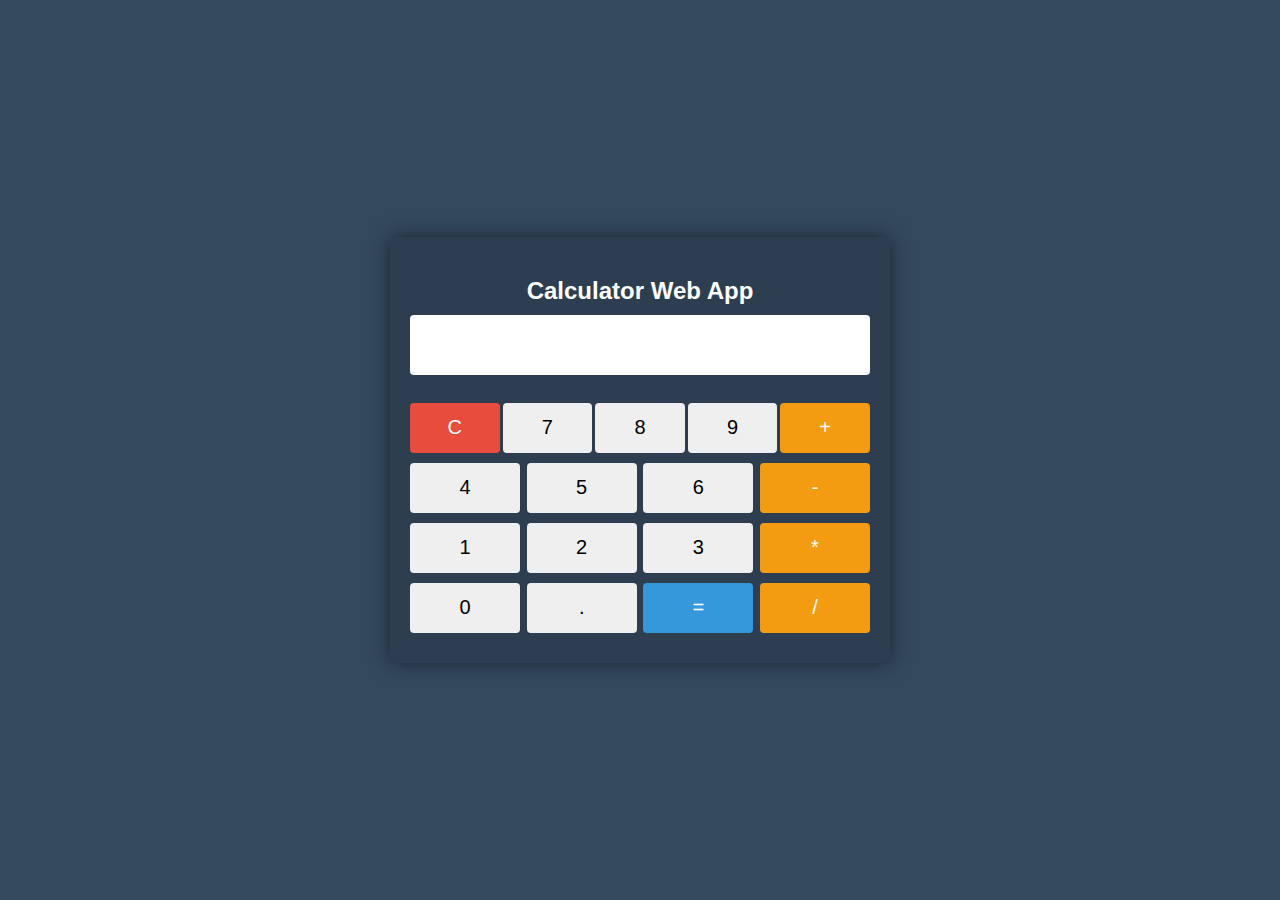
<file: Calculator/index.html>
<!DOCTYPE html>
<html lang="en">
<head>
    <meta charset="UTF-8">
    <meta name="viewport" content="width=device-width, initial-scale=1.0">
    <title>Calculator Web App</title>
    <!-- External CSS File -->
    <link rel="stylesheet" href="css/style.css">
</head>
<body>
    <!-- Div that contains all the content of Calculator -->
    <div class="calculator">
        <!-- Heading -->
        <h2>Calculator Web App</h2>
        <!-- Display that contains user's input and results -->
        <input type="text" id="display" class="display" readonly>
        <div class="operator" id="operator"></div>
        <br>
        <!-- Rows of Calculator Buttons -->
        <div class="row" style="gap: 3px">
            <button class="btn clear" onclick="clearDisplay()">C</button>
            <button class="btn" value="7">7</button>
            <button class="btn" value="8">8</button>
            <button class="btn" value="9">9</button>
            <button class="btn operators" onclick="chooseOperator('+')">+</button>
        </div>

        <div class="row">
            <button class="btn" value="4">4</button>
            <button class="btn" value="5">5</button>
            <button class="btn" value="6">6</button>
            <button class="btn operators" onclick="chooseOperator('-')">-</button>
        </div>

        <div class="row">
            <button class="btn" value="1">1</button>
            <button class="btn" value="2">2</button>
            <button class="btn" value="3">3</button>
            <button class="btn operators" onclick="chooseOperator('*')">*</button>
        </div>

        <div class="row">
            <button class="btn" value="0">0</button>
            <button class="btn" value=".">.</button>
            <button class="btn equal" onclick="calculate()">=</button>
            <button class="btn operators" onclick="chooseOperator('/')">/</button>            
        </div>
    </div>

    <!-- External JavaScript File -->
    <script src="js/script.js"></script>
</body>
</html>
</file>
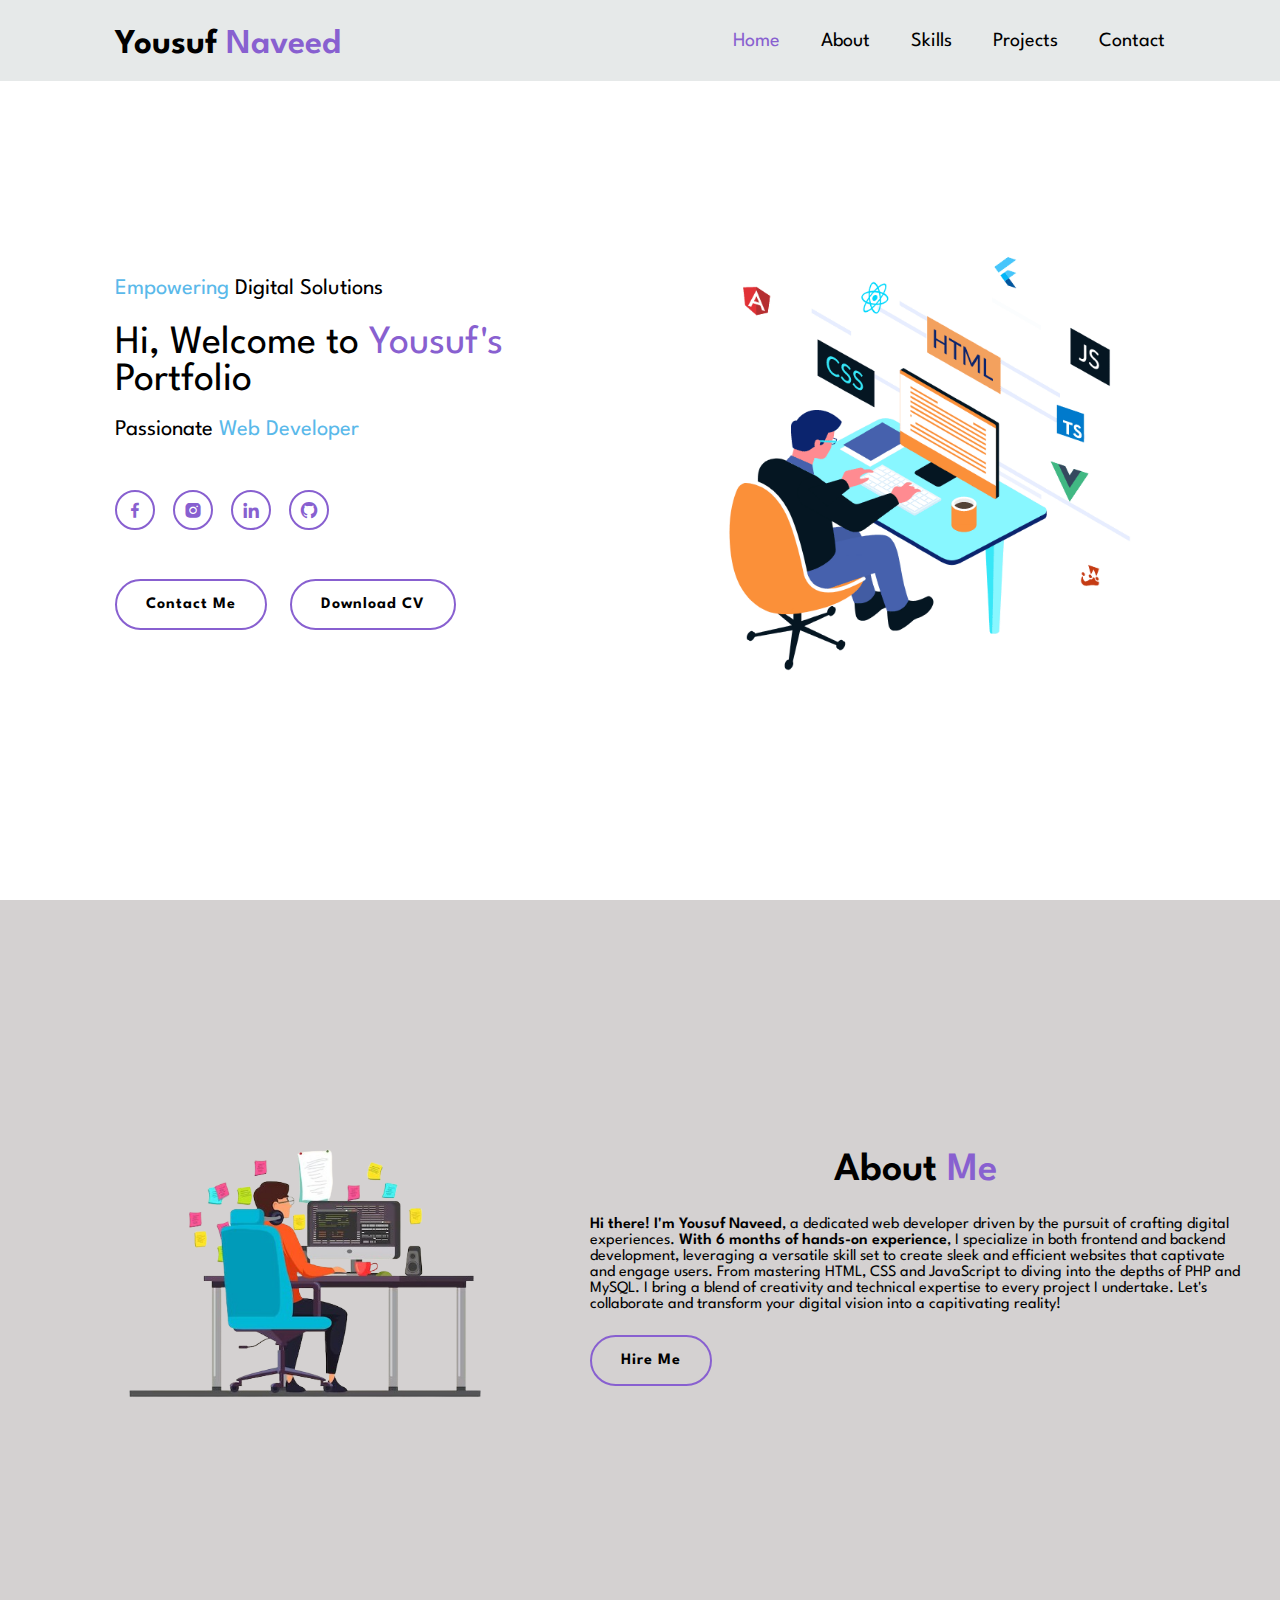
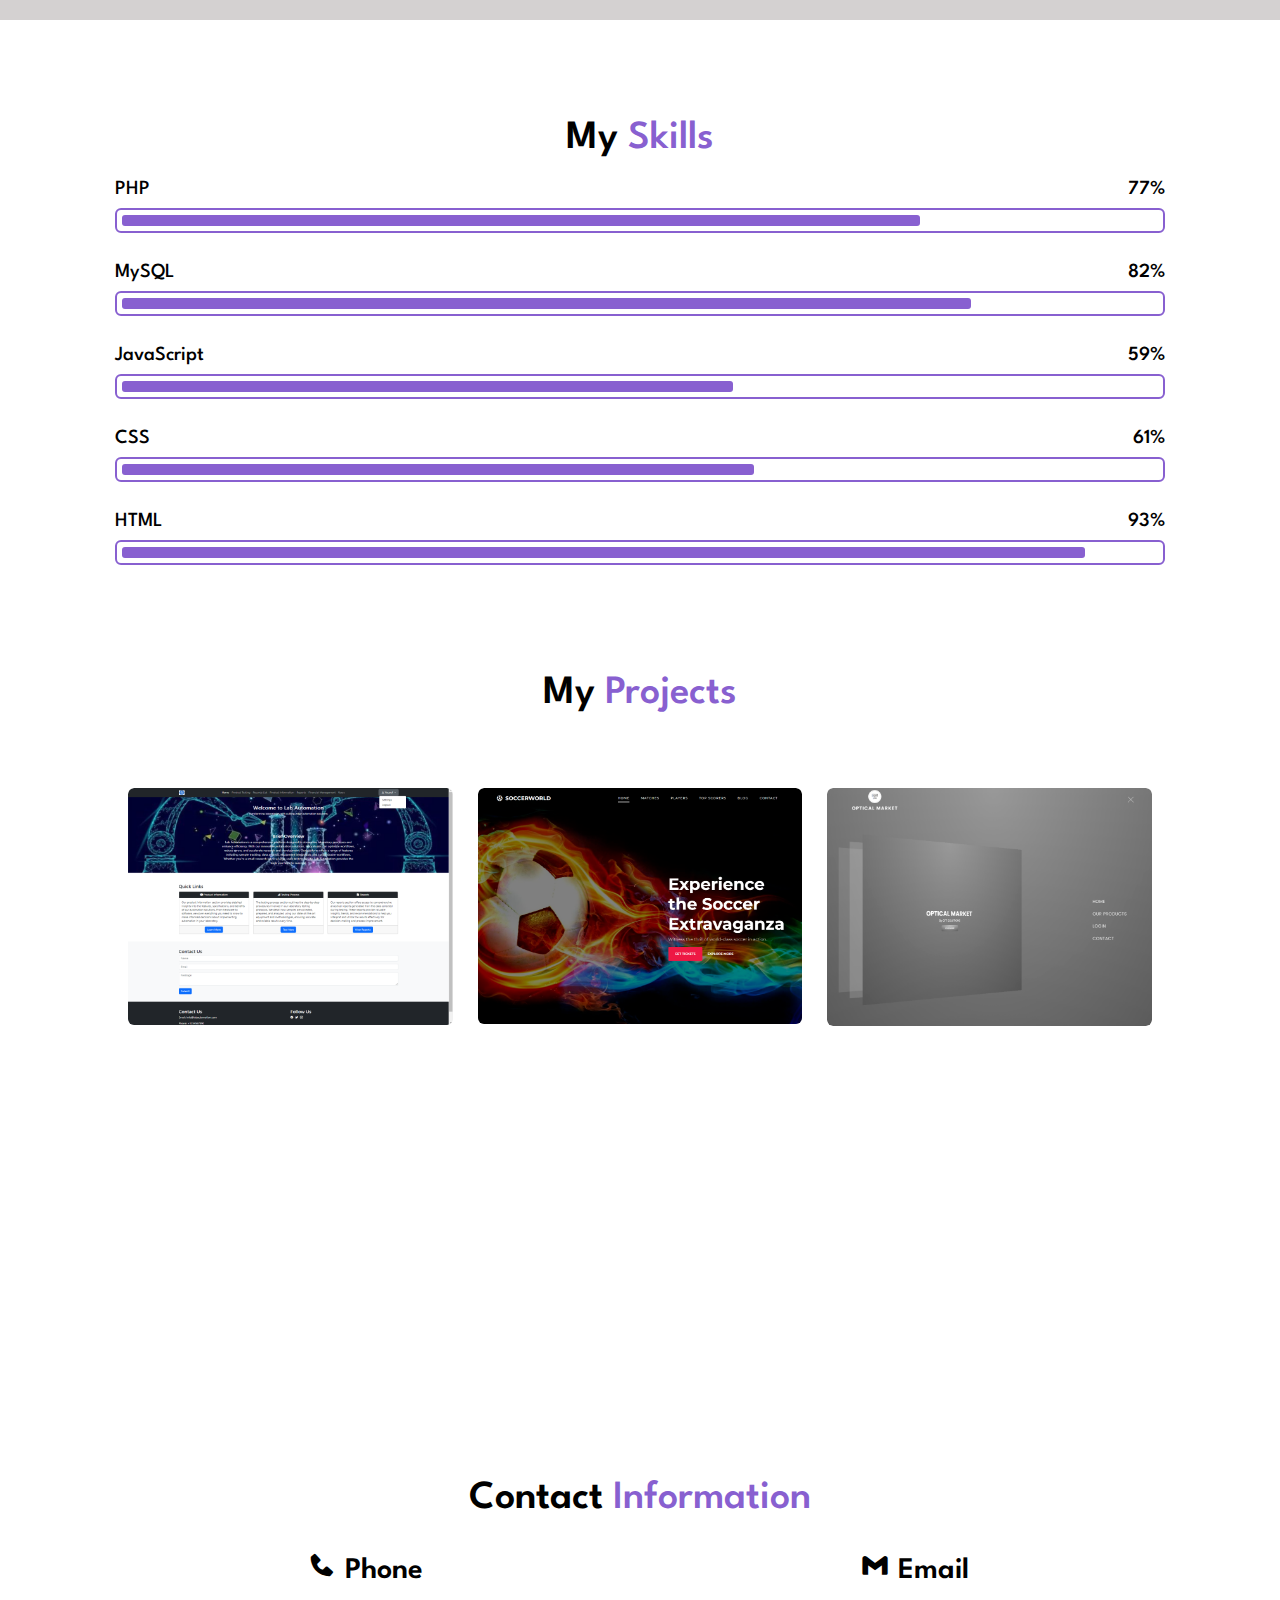
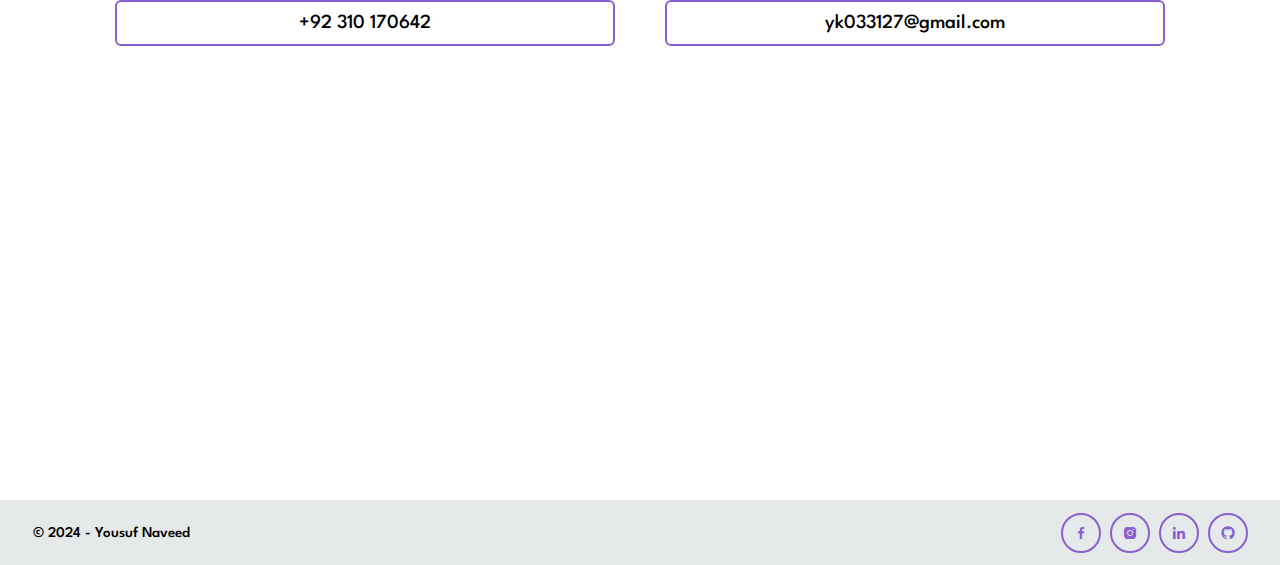
<file: codsoft_taskno1/index.html>
<!DOCTYPE html>
<html lang="en">

<head>
    <meta charset="UTF-8">
    <meta name="viewport" content="width=device-width, initial-scale=1.0">
    <!-- Box Icon for Icons -->
    <link href='https://unpkg.com/boxicons@2.1.4/css/boxicons.min.css' rel='stylesheet'>
    <!-- External CSS File -->
    <link rel="stylesheet" href="css/style.css">
    <title>My Portfolio | Yousuf Naveed</title>
</head>

<body>
    <!-- Navbar -->
    <header class="header">
        <a href="#" class="logo">Yousuf <span>Naveed</span></a>

        <i class="bx bx-menu" id="menu-icon"></i>

        <nav class="navbar">
            <a href="#home" class="active">Home</a>
            <a href="#about">About</a>
            <a href="#skills">Skills</a>
            <a href="#projects">Projects</a>
            <a href="#contact">Contact</a>
        </nav>
    </header>

    <!-- Home Section -->
    <section class="introduction" id="home">
        <div class="intro-section">
            <p><span>Empowering</span> Digital Solutions</p>
            <h3>Hi, Welcome to <span>Yousuf's</span><br>Portfolio</h3>
            <p>Passionate <span>Web Developer</span></p>

            <div class="social-media">
                <a href="https://www.facebook.com/yousufnaveedkhan/" target="_blank"><i class="bx bxl-facebook"></i></a>
                <a href="https://instagram.com/yousufnaveedkhan/" target="_blank"><i
                        class='bx bxl-instagram-alt'></i></i></a>
                <a href="https://www.linkedin.com/in/yousufnaveedkhan/" target="_blank"><i
                        class='bx bxl-linkedin'></i></a>
                <a href="https://github.com/YousufNaveedKhan/" target="_blank"><i class='bx bxl-github'></i></i></a>
            </div>

            <div class="resume">
                <a href="https://www.facebook.com/yousufnaveedkhan/" class="btn" target="_blank">Contact Me</a>
                <a href="https://drive.google.com/file/d/1wH-d29umD9OuLOZP7-7WgR1LvY5iKVR5/view?usp=drive_link" class="btn" id="cv" target="_blank">Download CV</a>
            </div>
        </div>

        <div class="intro-img">
            <img src="images/intro.gif" alt="Intro Image">
        </div>
    </section>

    <!-- About -->
    <section class="about" id="about">
        <div class="about-img">
            <img src="images/about.png" alt="About Image">
        </div>

        <div class="about-content">
            <div class="heading">About <span>Me</span></div>
            <p>
                <b>Hi there! I'm Yousuf Naveed</b>, a dedicated web developer driven by the pursuit of crafting digital
                experiences. <b>With 6 months of hands-on experience</b>, I specialize in both frontend and backend
                development, leveraging a versatile skill set to create sleek and efficient websites that captivate and
                engage users. From mastering HTML, CSS and JavaScript to diving into the depths of PHP and MySQL. I
                bring a blend of creativity and technical expertise to every project I undertake. Let's collaborate and
                transform your digital vision into a capitivating reality!
            </p>

            <div class="hire-me">
                <a href="https://www.linkedin.com/in/yousufnaveedkhan/" class="btn">Hire Me</a>
            </div>
        </div>
    </section>

    <!-- Skills -->
    <section class="skills" id="skills">
        <h2 class="heading">My <span>Skills</span></h2>

                <div class="progress php">
                    <h3>PHP <span>77%</span></h3>
                    <div class="bar"><span></span></div>
                </div>

                <div class="progress mysql">
                    <h3>MySQL <span>82%</span></h3>
                    <div class="bar"><span></span></div>
                </div>

                <div class="progress js">
                    <h3>JavaScript <span>59%</span></h3>
                    <div class="bar"><span></span></div>
                </div>

                <div class="progress css">
                    <h3>CSS <span>61%</span></h3>
                    <div class="bar"><span></span></div>
                </div>

                <div class="progress html">
                    <h3>HTML <span>93%</span></h3>
                    <div class="bar"><span></span></div>
                </div>
    </section>

    <!-- Projects -->
    <section class="projects" id="projects">
        <h2 class="heading">My <span>Projects</span></h2>

        <div class="container">
            <div class="work-list">
                <div class="work">
                    <img src="images/project-1.png" alt="Lab Automation System">
                    <div class="layer">
                        <h3>PHP Lab Automation System</h3>
                        <p>Lab automation system with advanced search and multi-vendor support. Built with PHP, MySQL, HTML/CSS, JavaScript, and Bootstrap. Features include product testing, info management, reports, and financial management.</p>
                    </div>
                </div>

                <div class="work">
                    <img src="images/project-2.png" alt="Soccer World">
                    <div class="layer">
                        <h3>Soccer World</h3>
                        <p>A static website showcasing soccer-related information such as top players, teams, matches,
                            and summaries of recent games. Built using HTML, CSS, and JavaScript techonologies.</p>
                    </div>
                </div>

                <div class="work">
                    <img src="images/project-3.png" alt="Optical Market">
                    <div class="layer">
                        <h3>Optical Market</h3>
                        <p>A basic static e-commerce store crafted using HTML, CSS, and JavaScript. Browse and purchase
                            optical products seamlessly.</p>
                    </div>
                </div>
            </div>
        </div>
    </section>

    <!-- Contact -->
    <section class="contact" id="contact">
        <div class="heading">Contact <span>Information</span></div>

        <div class="contacts-row">
            <div class="contacts-column">
                <h3 class="title"><i class='bx bxs-phone'></i> Phone</h3>

                <div class="contact-box">
                    <div class="contacts-content">
                        <div class="detail">
                            <h3>+92 310 170642</h3>
                        </div>
                    </div>
                </div>
            </div>

            <div class="contacts-column">
                <h3 class="title"><i class='bx bxl-gmail'></i> Email</h3>

                <div class="contact-box">
                    <div class="contacts-content">
                        <div class="detail">
                            <h3>yk033127@gmail.com</h3>
                        </div>
                    </div>
                </div>
            </div>
        </div>
    </section>

    <!-- Footer -->
    <footer>
        <div class="copyright">
            <p>&copy 2024 - Yousuf Naveed</p>
        </div>
        <div class="social">
            <a href="https://www.facebook.com/yousufnaveedkhan/" target="_blank"><i class="bx bxl-facebook"></i></a>
            <a href="https://instagram.com/yousufnaveedkhan/" target="_blank"><i
                    class='bx bxl-instagram-alt'></i></i></a>
            <a href="https://www.linkedin.com/in/yousufnaveedkhan/" target="_blank"><i class='bx bxl-linkedin'></i></a>
            <a href="https://github.com/YousufNaveedKhan/" target="_blank"><i class='bx bxl-github'></i></i></a>
        </div>
    </footer>

    <!-- External JS File -->
    <script src="js/script.js"></script>
</body>

</html>
</file>
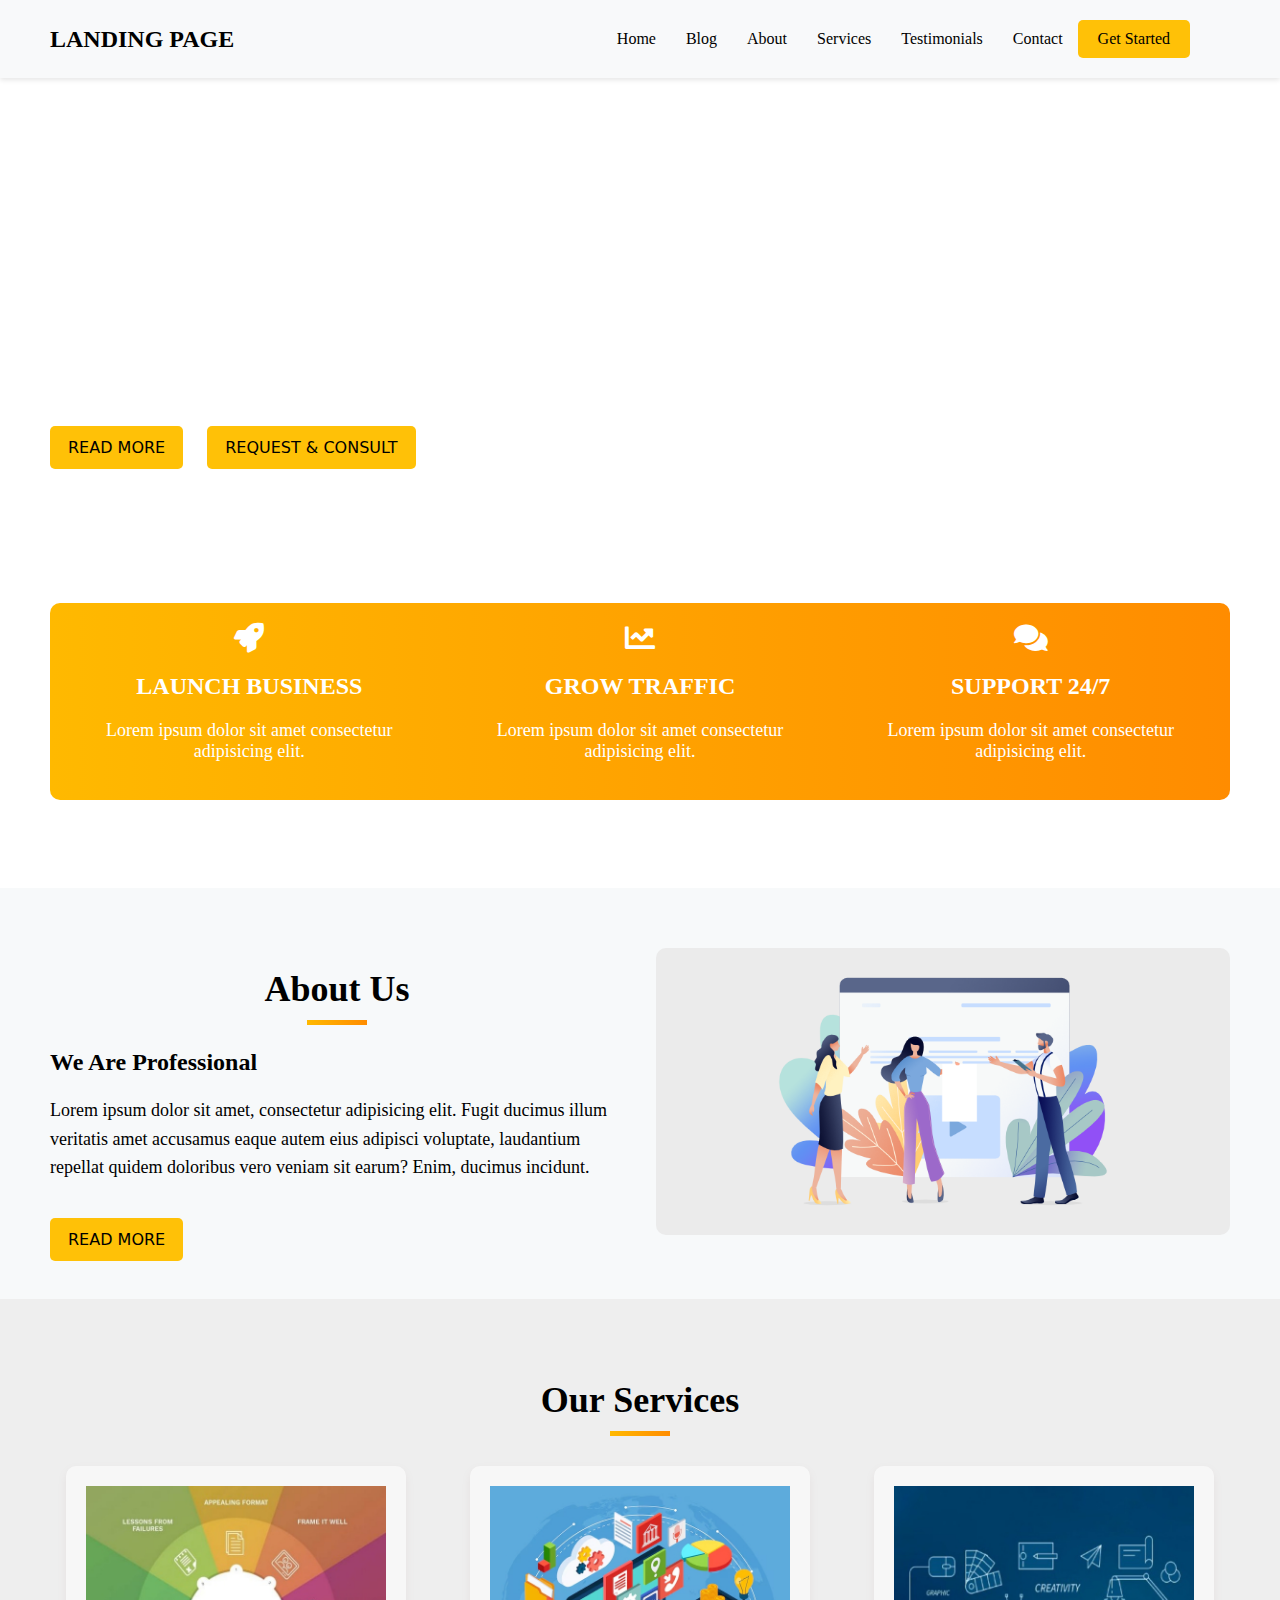
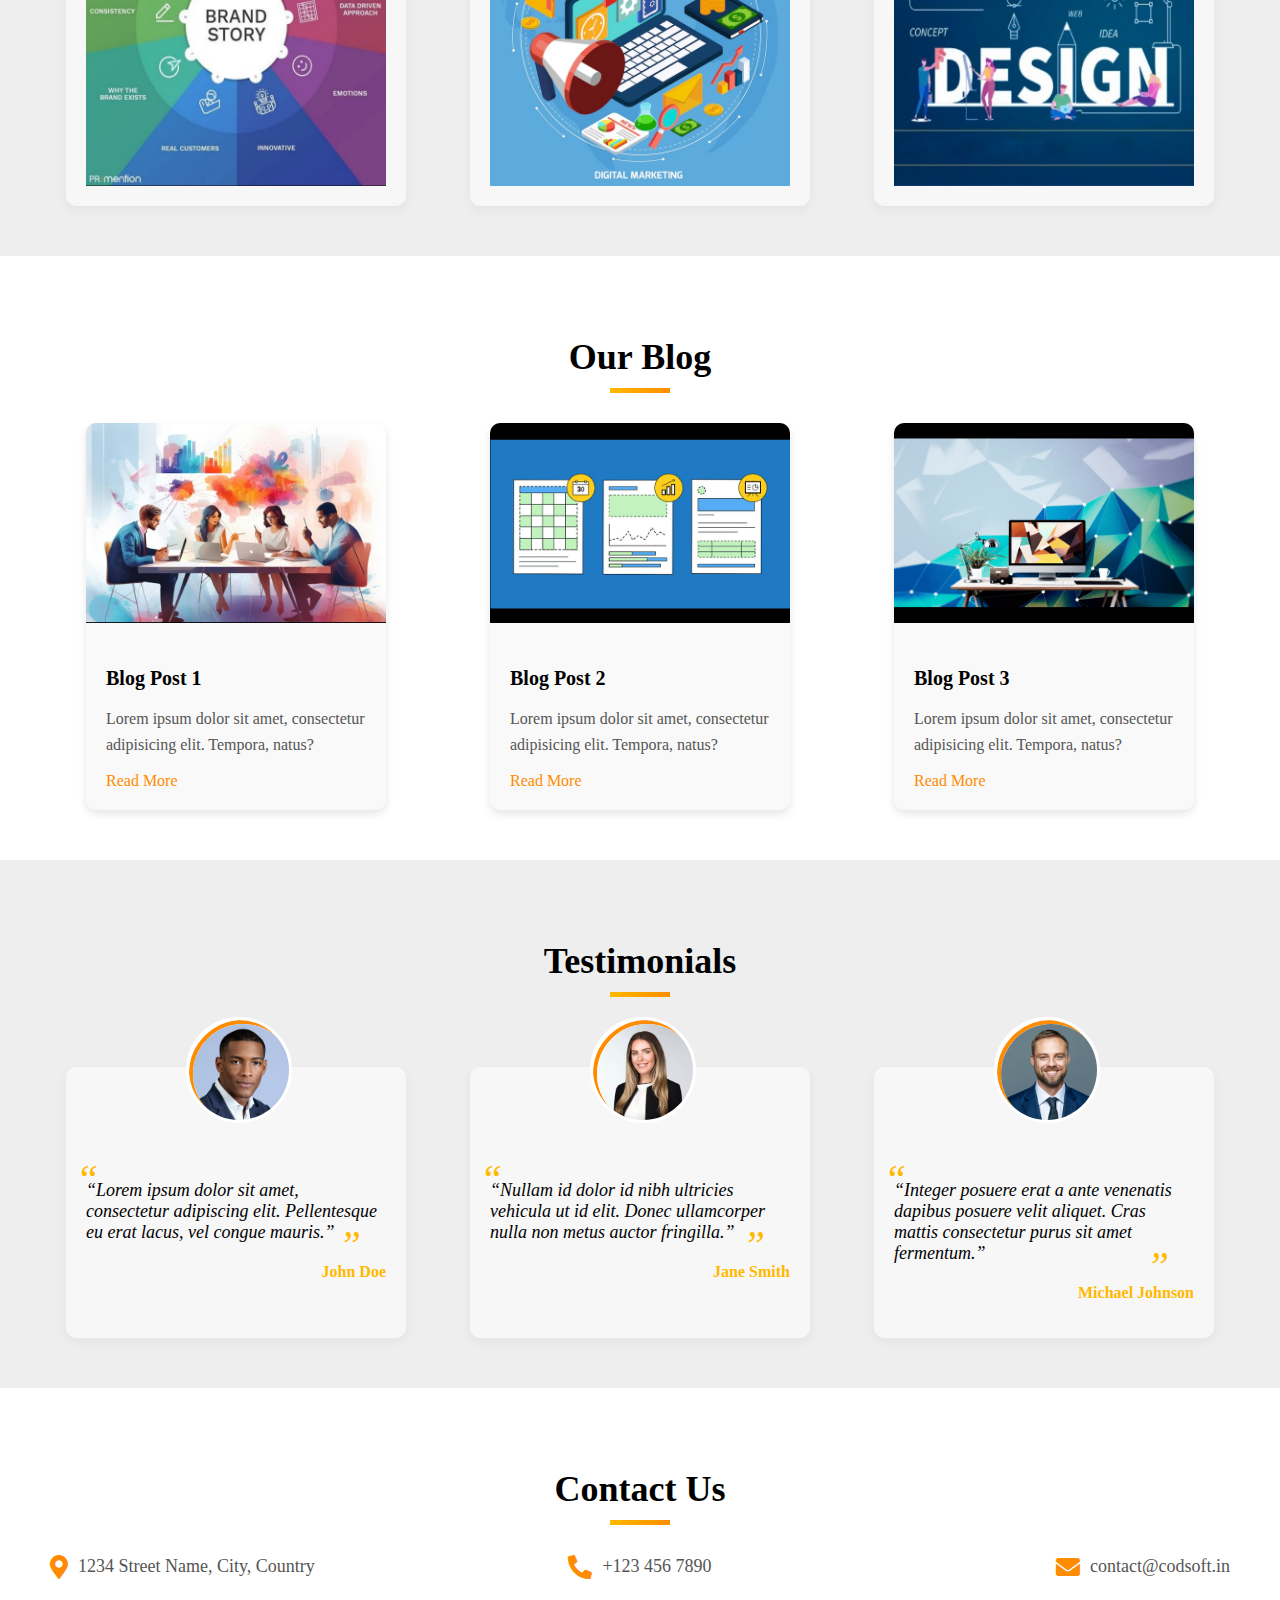
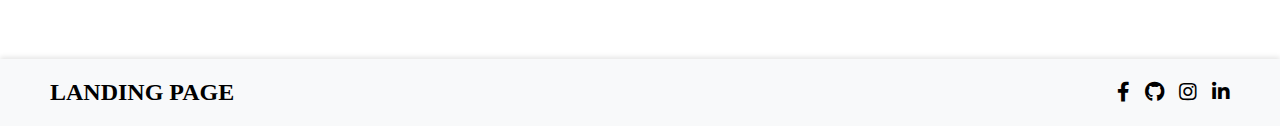
<file: codsoft_taskno2/index.html>
<!DOCTYPE html>
<html lang="en">
<head>
    <meta charset="UTF-8">
    <meta name="viewport" content="width=device-width, initial-scale=1.0">
    <title>Landing Page</title>
    <!-- External CSS File -->
    <link rel="stylesheet" href="css/style.css">
    <!-- Font Awesone Link -->
    <link rel="stylesheet" href="https://cdnjs.cloudflare.com/ajax/libs/font-awesome/5.15.4/css/all.min.css">
</head>
<body>
    <!-- Navbar -->
    <header class="header">
        <div class="logo">LANDING PAGE</div>

        <i class="fas fa-bars" id="menu-icon"></i>

        <nav>
            <div class="navbar">
                <a href="#home">Home</a>
                <a href="#blog">Blog</a>
                <a href="#about">About</a>
                <a href="#services">Services</a>
                <a href="#testimonials">Testimonials</a>
                <a href="#contact">Contact</a>
                
                <div class="btn">Get Started</div>
            </div>

            <div class="dropdown">
                <a href="#home">Home</a>
                <a href="#blog">Blog</a>
                <a href="#about">About</a>
                <a href="#services">Services</a>
                <a href="#testimonials">Testimonials</a>
                <a href="#contact">Contact</a>
                
                <div class="btn">Get Started</div>
            </div>
        </nav>
    </header>

    <!-- Home Section -->
    <section class="home" id="home">
            <div class="home-content">
                <div class="intro-content">
                    <p class="slogan">WE ARE CREATIVE</p>
                    <h1 class="heading">CREATIVE AGENCY</h1>
                    <p class="description">Lorem ipsum dolor sit amet consectetur adipisicing elit. Quas unde suscipit cupiditate tenetur, est provident cum consectetur repellendus soluta inventore? Animi, magnam laudantium quasi recusandae sit ea mollitia. Similique, incidunt?</p>

                    <div class="buttons">
                        <a href="btn read-more">READ MORE</a>
                        <a href="btn request-consult">REQUEST & CONSULT</a>
                    </div>
                </div>

                <div class="columns">
                    <div class="column">
                        <i class="fas fa-rocket"></i>
                        <h2 class="column-heading">LAUNCH BUSINESS</h2>

                        <p class="column-description">Lorem ipsum dolor sit amet consectetur adipisicing elit.</p>
                    </div>

                    <div class="column">
                        <i class="fas fa-chart-line"></i>
                        <h2 class="column-heading">GROW TRAFFIC</h2>

                        <p class="column-description">Lorem ipsum dolor sit amet consectetur adipisicing elit.</p>
                    </div>

                    <div class="column">
                        <i class="fas fa-comments"></i>
                        <h2 class="column-heading">SUPPORT 24/7</h2>

                        <p class="column-description">Lorem ipsum dolor sit amet consectetur adipisicing elit.</p>
                    </div>
                </div>
            </div>
    </section>

    <!-- About Section -->
    <section class="about" id="about">
        <div class="about-content">
            <div class="about-text">
                <h2 class="section-title">About Us</h2>
                <div class="section-line"></div>
                <h3 class="about-heading">We Are Professional</h3>
                <p class="about-description">Lorem ipsum dolor sit amet, consectetur adipisicing elit. Fugit ducimus illum veritatis amet accusamus eaque autem eius adipisci voluptate, laudantium repellat quidem doloribus vero veniam sit earum? Enim, ducimus incidunt.</p>
                <a href="#" class="btn read-more">READ MORE</a>
            </div>
            
            <div class="about-image">
                <img src="images/about.png" alt="About Us Image">
            </div>
        </div>
    </section>

    <!-- Services Section -->
    <section class="services" id="services">
        <div class="content">
            <h2 class="section-title">Our Services</h2>
            <div class="section-line"></div>
            <div class="cards">
                <div class="card">
                    <img src="images/service-1.jpeg" alt="Brand Strategy">
                    <div class="card-overlay">
                        <h3 class="card-title">Brand Strategy</h3>
                        <p class="card-description">Lorem, ipsum dolor sit amet consectetur adipisicing elit.</p>
                    </div>
                </div>
                <div class="card">
                    <img src="images/service-2.jpg" alt="Digital Marketing">
                    <div class="card-overlay">
                        <h3 class="card-title">Digital Marketing</h3>
                        <p class="card-description">Lorem, ipsum dolor sit amet consectetur adipisicing elit.</p>
                    </div>
                </div>
                <div class="card">
                    <img src="images/service-3.jpeg" alt="Graphic Design">
                    <div class="card-overlay">
                        <h3 class="card-title">Graphic Design</h3>
                        <p class="card-description">Lorem, ipsum dolor sit amet consectetur adipisicing elit.</p>
                    </div>
                </div>
            </div>
        </div>
    </section>

    <!-- Blog Section -->
    <section class="blog" id="blog">
        <div class="content">
            <h2 class="section-title">Our Blog</h2>
            <div class="section-line"></div>
            <div class="blog-cards">
                <div class="blog-card">
                    <img src="images/blog-1.jpg" alt="Blog Post 1">
                    <div class="blog-info">
                        <h3 class="blog-title">Blog Post 1</h3>
                        <p class="blog-description">Lorem ipsum dolor sit amet, consectetur adipisicing elit. Tempora, natus?</p>
                        <a href="#" class="read-more">Read More</a>
                    </div>
                </div>

                <div class="blog-card">
                    <img src="images/blog-2.jpg" alt="Blog Post 2">
                    <div class="blog-info">
                        <h3 class="blog-title">Blog Post 2</h3>
                        <p class="blog-description">Lorem ipsum dolor sit amet, consectetur adipisicing elit. Tempora, natus?</p>
                        <a href="#" class="read-more">Read More</a>
                    </div>
                </div>

                <div class="blog-card">
                    <img src="images/blog-3.png" alt="Blog Post 3">
                    <div class="blog-info">
                        <h3 class="blog-title">Blog Post 3</h3>
                        <p class="blog-description">Lorem ipsum dolor sit amet, consectetur adipisicing elit. Tempora, natus?</p>
                        <a href="#" class="read-more">Read More</a>
                    </div>
                </div>
            </div>
        </div>
    </section>

    <!-- Testimonials Section -->
    <section class="testimonials" id="testimonials">
        <div class="content">
            <h2 class="section-title">Testimonials</h2>
            <div class="section-line" style="margin-bottom: 70px;"></div>
            <div class="cards">
                <div class="card">
                    <div class="card-image">
                        <img src="images/person-1.jpg" alt="Person 1">
                    </div>
                    <div class="card-body">
                        <p class="quote">“Lorem ipsum dolor sit amet, consectetur adipiscing elit. Pellentesque eu erat lacus, vel congue mauris.”</p>
                        <p class="name">John Doe</p>
                    </div>
                </div>

                <div class="card">
                    <div class="card-image">
                        <img src="images/person-2.jpg" alt="Person 2">
                    </div>
                    <div class="card-body">
                        <p class="quote">“Nullam id dolor id nibh ultricies vehicula ut id elit. Donec ullamcorper nulla non metus auctor fringilla.”</p>
                        <p class="name">Jane Smith</p>
                    </div>
                </div>

                <div class="card">
                    <div class="card-image">
                        <img src="images/person-3.jpg" alt="Person 3">
                    </div>
                    <div class="card-body">
                        <p class="quote">“Integer posuere erat a ante venenatis dapibus posuere velit aliquet. Cras mattis consectetur purus sit amet fermentum.”</p>
                        <p class="name">Michael Johnson</p>
                    </div>
                </div>
            </div>
        </div>
    </section>

    <!-- Contact Section -->
    <section class="contact" id="contact">
        <div class="content">
            <h2 class="section-title">Contact Us</h2>
            <div class="section-line"></div>
            <div class="contact-details">
                <div class="contact-item left">
                    <i class="fas fa-map-marker-alt"></i> 
                    <span>1234 Street Name, City, Country</span>
                </div>

                <div class="contact-item center">
                    <i class="fas fa-phone-alt"></i> 
                    <span>+123 456 7890</span>
                </div>

                <div class="contact-item right">
                    <i class="fas fa-envelope"></i> 
                    <span>contact@codsoft.in</span>
                </div>
            </div>
        </div>
    </section>

    <!-- Footer -->
    <footer>
        <div class="footer-content">
            <div class="footer-logo">LANDING PAGE</div>

            <div class="footer-social">
                <a href="#"><i class="fab fa-facebook-f"></i></a>
                <a href="#"><i class="fab fa-github"></i></a>
                <a href="#"><i class="fab fa-instagram"></i></a>
                <a href="#"><i class="fab fa-linkedin-in"></i></a>
            </div>
        </div>
    </footer>

    <!-- JavaScript -->
    <script>
        document.addEventListener("DOMContentLoaded", function() {
            var dropdown = document.querySelector(".dropdown");
            var menuIcon = document.querySelector("#menu-icon");

            menuIcon.addEventListener("click", function() {
                    dropdown.style.display = window.innerWidth <= 768 ? (dropdown.style.display === "block" ? "none" : "block") : "none"; 
            });

            window.addEventListener("resize", function() {
                if (window.innerWidth > 768) {
                    dropdown.style.display = "none";
                }
            });
        });
    </script>
</body>
</html>
</file>
<file: Calculator/css/style.css>
body {
    font-family: 'Segoe UI', Tahoma, Geneva, Verdana, sans-serif;
    margin: 0;
    padding: 0;
    background-color: #34495E;
    display: flex;
    justify-content: center;
    align-items: center;
    height: 100vh;
}

.calculator {
    background-color: #2C3E50;
    border-radius: 8px;
    padding: 20px;
    box-shadow: 0 0 20px rgba(0, 0, 0, 0.5);
    overflow: hidden;
    width: 500px;
    box-sizing: border-box;
    display: grid;
    grid-template-columns: 1fr;
    grid-template-rows: auto auto 1fr;
}

h2 {
    font-size: 24px;
    font-weight: bold;
    color: #FFF;
    text-align: center;
    margin-bottom: 10px;
}

.display {
    width: 100%;
    height: 60px;
    font-size: 30px;
    text-align: right;
    padding: 10px;
    padding-left: 100px;
    box-sizing: border-box;
    border: none;
    outline: none;
    border-radius: 4px;
    margin-bottom: 10px;
    position: relative;
}

.operator {
    position: absolute;
    left: 33%;
    top: 37.5%;
    transform: translateY(-50%);
    font-size: 24px;
    font-weight: 550;
    color: #333;
}

.row {
    display: flex;
    justify-content: space-between;
    margin-bottom: 10px;
}

.btn {
    width: calc(25% - 5px);
    height: 50px;
    font-size: 20px;
    border: none;
    outline: none;
    border-radius: 4px;
    cursor: pointer;
    transition: background-color 0.3s;
}

.btn.operators {
    background-color: #F39C12;
    color: #FFF;
}

.btn.equal {
    background-color: #3498DB;
    color: #FFF;
}

.btn.clear {
    background-color: #E74C3C;
    color: #FFF;
}
</file>
<file: codsoft_taskno1/css/style.css>
/* Your existing CSS */
/* Fonts */
@import url('https://fonts.googleapis.com/css2?family=League+Spartan:wght@100..900&family=Poppins:ital,wght@0,100;0,200;0,300;0,400;0,500;0,600;0,700;0,800;0,900;1,100;1,200;1,300;1,400;1,500;1,600;1,700;1,800;1,900&display=swap');

/* Global Styles */
* {
    margin: 0;
    padding: 0;
    box-sizing: border-box;
    text-decoration: none;
    border: none;
    outline: none;
    scroll-behavior: smooth;
    font-family: "League Spartan", sans-serif;
    font-optical-sizing: auto;
    font-weight: 400;
    font-style: normal;
}

:root {
    --text-color: #000;
    --primary-color: #5AB9EA;
    --secondary-color: #84CEEB;
    --light-color: #DFE0E3;
    --main-color: #8860D0;
    --white-color: #fff;
}

html {
    font-size: 62.5%;
    overflow-x: hidden;
}

body {
    color: var(--text-color);
}

section {
    min-height: 100vh;
    padding: 10rem 9% 2rem;
}

/* Navbar */
.header {
    position: fixed;
    top: 0;
    left: 0;
    width: 100%;
    padding: 2rem 9%;
    background: #E6E9E9;
    display: flex;
    justify-content: space-between;
    align-items: center;
    z-index: 100;
    overflow: hidden;
}

.header.sticky{
    border-bottom: .1rem solid rgba(0, 0, 0, 0.2);
}

.logo {
    font-size: 3.5rem;
    color: var(--text-color);
    font-weight: 650;
    margin-top: 8px;
    cursor: default;
}

.logo span{
    font-weight: 590;
    color: var(--main-color);
}

.navbar a {
    font-size: 2rem;
    color: var(--text-color);
    margin-left: 3.8rem;
    transition: .3s;
}

.navbar a:hover,
.navbar a.active {
    color: var(--main-color);
}

#menu-icon {
    font-size: 3.6rem;
    color: var(--text-color);
    display: none;
    cursor: pointer;
}

/* Home Section */
.introduction {
    display: flex;
    justify-content: space-between;
    align-items: center;
    padding: 5rem 9%;
    flex-wrap: wrap;
}

.intro-section{
    flex: 1;
    max-width: 50%;
    box-sizing: border-box;
}

.intro-section p, .intro-section h3, .intro-section .resume, .intro-section .social-media {
    margin-bottom: 1.5rem;
}

.intro-section p{
    max-width: 70ch;
    line-height: 1.4;
    font-size: 2.25rem;
}
.intro-section h3{
    font-size: 4rem;
    margin-top: 20px;
    color: var(--text-color);
}

.intro-section h3 span{
    color: var(--main-color);
}

.intro-section p span{
    color: var(--primary-color)
}

.social-media a{
    display: inline-flex;
    justify-content: center;
    align-items: center;
    width: 4rem;
    height: 4rem;
    background-color: transparent;
    border: .2rem solid var(--main-color);
    border-radius: 50%;
    font-size: 2rem;
    color: var(--main-color);
    margin: 3rem 1.5rem 3rem 0;
    transition: .5s ease;
}

.social-media a:hover{
    background: var(--main-color);
    color: var(--text-color);
    box-shadow: 0 0 1rem var(--text-color);
}

.resume{
    display: inline-block;
    margin-top: 2.2rem;
}

.resume a {
    font-size: 1.6rem;
    color: var(--text-color);
    transition: .3s;
}

.resume #cv{
    margin-left: 2rem;
}

.btn {
    padding: 1.6rem 2.9rem;
    border-radius: 4rem;
    box-shadow: none;
    font-size: 1.6rem;
    color: white;
    letter-spacing: .1rem;
    font-weight: 650;
    border: var(--main-color) solid 2px;
    transition: .5s ease;
}

.btn:hover{
    background: var(--main-color);
    box-shadow: 0 0 1rem var(--text-color);
}

.intro-img {
    flex: 1;
    max-width: 45%;
    text-align: center;
}

.intro-img img{
    max-width: 100%;
    height: auto;
}

/* About Section */
.about {
    display: flex;
    justify-content: center;
    align-items: center;
    min-height: 80vh;
    background: #D4D1D1;
    gap: 2rem;
    text-align: left;
    padding: 4rem;
    flex-wrap: wrap;
}

.heading {
    font-size: 4rem;
    font-weight: 600;
    text-align: center;
    margin-bottom: 1.3rem;
}

.heading span {
    color: var(--main-color);
    font-weight: 550;
}

.about-img{
    flex: 1 1 40%;
    display: flex;
    justify-content: center;
    align-items: center;
}

.about-img img{
    width: 100%;
    max-width: 400px;
    border-radius: 10px;
}

.about-content{
    flex: 1 1 50%;
    display: flex;
    flex-direction: column;
    justify-content: center;
}


.about-content p{
    max-width: 100%;
    line-height: 1.6rem;
    margin-top: 1.5rem;
    color: var(--text-color);
    font-size: 1.6rem;
}

.about-content p b{
    font-weight: 600;
}

.hire-me{
    margin-top: 4rem;
}

.hire-me a{
    color: var(--text-color);
}

/* Skills Section */
.skills{
    min-height: auto;
    padding-bottom: 7rem;
}

.progress{
    padding: 1rem 0;
}

.progress h3{
    font-size: 2rem;
    display: flex;
    justify-content: space-between;
    font-weight: 500;
}

.progress h3 span{
    color: var(--text-color);
    font-weight: 550;
}

.progress .bar{
    height: 2.5rem;
    border-radius: .6rem;
    border: .2rem solid var(--main-color);
    padding: .5rem;
    margin: 1rem 0;
}

.progress .bar span{
    display: block;
    height: 100%;
    border-radius: .3rem;
    background: var(--main-color);
}

.skills .progress.php .bar span {
    width: 77%;
}

.skills .progress.mysql .bar span {
    width: 82%;
}

.skills .progress.js .bar span {
    width: 59%;
}

.skills .progress.css .bar span {
    width: 61%;
}

.skills .progress.html .bar span {
    width: 93%;
}

/* Projects Section */
.projects {
    min-height: 75vh;
    padding: 2rem 1rem;
}

.container{
    display: flex;
    justify-content: center;
    align-items: center;
    padding: 3.125rem 0;
    gap: 2rem;
}


.work-list{
    display: grid;
    grid-template-columns: repeat(auto-fit, minmax(15.625rem, 1fr));
    gap: 2.5rem;
    margin-top: 3.125rem;
}

.work {
    border-radius: .6rem;
    position: relative;
    overflow: hidden;
}

.work img{
    width: 100%;
    border-radius: .6rem;
    display: block;
    transition: transform 0.5s;
}

.layer {
    width: 100%;
    height: 0;
    background: linear-gradient(rgba(0, 0, 0, 0.5), #1877F2);
    color: #fff;
    border-radius: .6rem;
    position: absolute;
    left: 0;
    bottom: 0;
    overflow: hidden;
    display: flex;
    justify-content: center;
    align-items: center;
    flex-direction: column;
    padding: 0 1.5rem;
    text-align: center;
    font-size: 1rem;
    transition: height 0.5s;
}

.layer h3{
    font-weight: 600;
    font-size: 1.8rem;
    margin-bottom: 1rem;
}

.layer p{
    font-size: 1.2rem;
    line-height: 1.4rem;
}


.work:hover img{
    transform: scale(1.1);
}

.work:hover .layer{
    height: 100%;
}

/* Contact Section */
.contact {
    min-height: 80vh;
    padding-bottom: 7rem;
    margin-top: 5rem;
}

.contact .contacts-row{
    display: flex;
    flex-wrap: wrap;
    gap: 5rem;
}

.contact .contacts-column{
    flex: 1 1 40rem;
}

.contacts-column .title{
    font-size: 3rem;
    font-weight: 600;
    margin: 0 0 1.5rem;
    text-align: center;
    margin-top: 2rem;
}

.contact-box .contacts-content{
    position: relative;
    border: .2rem solid var(--main-color);
    border-radius: .6rem;
    padding: .2rem .8rem;
}

.contacts-content .detail{
    padding: 1rem 0;
}

.contacts-content .detail h3{
    font-size: 2rem;
    text-align: center;
    font-weight: 500;
}

/* Footer */
footer {
    background: #E6E9E9;
    padding: 1.25rem;
    display: flex;
    justify-content: space-between;
    align-items: center;
}

.copyright {
    text-align: left;
    margin-left: 2rem;
}

.copyright p {
    font-size: 1.5rem;
    font-weight: 550;
}

.social {
    text-align: right;
    margin-right: 2rem;
}

.social i {
    font-size: 1.6rem;
}

.social a {
    display: inline-flex;
    justify-content: center;
    align-items: center;
    width: 4rem;
    height: 4rem;
    margin-left: .6rem;
    background-color: transparent;
    border: .2rem solid var(--main-color);
    border-radius: 50%;
    font-size: 2rem;
    color: var(--main-color);
    transition: .5s ease;
}

.social a:hover{
    background: var(--main-color);
    color: var(--text-color);
    box-shadow: 0 0 1rem var(--text-color);
}

/* Small Screens Styles */
@media (max-width: 1200px) {
    /* Global Style */
    html {
        font-size: 55%;
    }
}

@media (max-width: 991px) {
    /* Navbar */
    .header{
        padding: 2rem 3%;
    }

    /* Global */
    section {
        padding: 10rem 3% 2rem;
    }
    
    /* Home Section */
    .introduction {
        flex-direction: column;
        align-items: center;
        text-align: center;
    }

    .intro-section {
        margin-top: 7rem;
    }

    .intro-section, .intro-img{
        max-width: 100%;
    }

    .intro-section h3{
        font-size: 3rem;
    }

    .intro-section p{
        font-size: 1.8rem;
    }

    .intro-img {
        margin-top: 2rem;
    }

    /* Footer */
    footer {
        padding: 2rem 3%;
    }
}

@media (max-width: 768px) {
    /* Navbar */
    .navbar {
        display: none;
        flex-direction: column;
        align-items: flex-start;
        background: #E6E9E9;
        position: fixed;
        top: 8rem;
        left: 0;
        width: 100%;
        padding: 2rem 3%;
        z-index: 100;
    }

    .navbar a {
        margin: 1rem 0;
    }

    #menu-icon{
        display: block;
    }

    .navbar.active {
        display: flex;
    }

    /* About */
    .about {
    flex-direction: column;
    padding: 2rem;
    text-align: center;
    }

    .about-content {
        margin-top: 2rem;
    }

    .about-content p {
        font-size: 1.4rem;
    }

    /* Projects */
    .layer h3{
        font-size: 1.6rem;
    }

    .layer p{
        font-size: 1rem;
    }

}

@media (max-width: 576px) {
    /* Global */
    html {
        font-size: 50%;
    }

    /* Home */
    .intro-section p {
        font-size: 1.8rem;
    }

    .intro-section h3 {
        font-size: 4rem;
    }

    /* About */
    .about {
        padding: 1.5rem;
    }

    .about-content p {
        font-size: 1.4rem;
    }

    .hire-me {
        margin: 4rem 0;
    }

    /* Skills */
    .progress h3{
        font-size: 1.5rem;
    }
    
    /* Projects */
    .work-list{
        grid-template-columns: 1fr;
    } 

    .layer {
        height: 0;
    }


    .layer h3 {
        font-size: 2rem;
    }

    .layer p {
        font-size: 1.5rem;
        line-height: 1.3rem;
    }
}
</file>
<file: codsoft_taskno2/css/style.css>
/* Global Styles */
* {
    scroll-behavior: smooth;
}

body {
    margin: 0;
    padding: 0;
    box-sizing: border-box;
}

.content {
    max-width: 1200px;
    margin: 0 auto;
}

.section-title{
    font-size: 36px;
    font-weight: bold;
    margin-bottom: 10px;
    position: relative;
}

.section-line {
    width: 60px;
    height: 5px;
    background: linear-gradient(to right, #FFB900, #FF8C00);
    margin: 0 auto 20px auto;
}

/* Navbar */

.header {
    display: flex;
    justify-content: space-between;
    align-items: center;
    background-color: #F8F9FA;
    padding: 20px 50px;
    box-shadow: 0 2px 5px rgba(0, 0, 0, 0.1);
}

.logo {
    font-size: 24px;
    font-weight: bold;
}

nav {
    display: flex;
    align-items: center;
}

.navbar {
    display: flex;
    justify-content: space-between;
    align-items: center;
    margin-right: 20px;
}

.navbar a {
    text-decoration: none;
    color: black;
    padding: 0px 15px;
}

.navbar a:hover {
    background-color: #EEEEEE;
    padding: 8px 16px;
    border-radius: 2px;
    color: black;
}

.btn {
    background-color: #FFC107;
    color: black;
    padding: 10px 20px;
    border-radius: 5px;
    margin-right: 20px;
    cursor: pointer;
}

.btn:hover{
    background-color: #FFD600;
}

#menu-icon{
    display: none;
    cursor: pointer;
}

.dropdown {
    display: none;
}

/* Home */
section.home {
    min-height: 90vh;
}

.home-content {
    display: flex;
    flex-direction: column;
    align-items: center;
    justify-content: center;
    padding: 50px;
    background-image: url('https://brandstory.in/assets/assets_bslead/images/creative_marketing/best-creative-agency-brandstory.jpg');
    background-size: cover;
    background-position: center;
}

.intro-content {
    position: relative;
    margin: 6rem 0;
}

.slogan {
    font-size: 24px;
    font-weight: bold;
    color: white;
}

.heading {
    font-size: 36px;
    font-weight: bold;
    margin-bottom: 20px;
    color: white;
}

.description {
    font-size: 18px;
    margin-bottom: 20px;
    color: white;
}

.buttons {
    margin-top: 35px;
}

.buttons a{
    font-family: system-ui, -apple-system, BlinkMacSystemFont, 'Segoe UI', Roboto, Oxygen, Ubuntu, Cantarell, 'Open Sans', 'Helvetica Neue', sans-serif;
    text-decoration: none;
    color: black;
    padding: 12px 18px;
    background-color: #FFC107;
    border-radius: 5px;
    margin-right: 20px;
    cursor: pointer;
}

.buttons a:hover {
    background-color: #FFD600;
}

.columns {
    display: flex;
    justify-content: space-around;
    gap: 2rem;
    margin-top: 50px;
    background: linear-gradient(to right, #FFB900, #FF8C00);
    padding: 20px;
    border-radius: 10px;
}

.column {
    text-align: center;
    color: white;
}

.column i {
    font-size: 30px;
}

.column-heading {
    font-size: 24px;
    font-weight: bold;
    margin-top: 20px;
}

.column-description {
    font-size: 18px;
}

/* About Section */
.about {
    display: flex;
    justify-content: center;
    align-items: center;
    padding: 50px;
    background-color: #F7F9FA;
}

.about-content {
    display: flex;
    flex-direction: row;
    align-items: center;
    justify-content: space-between;
    gap: 2rem;
    max-width: 1200px;
    width: 100%;
}

.about-text {
    flex: 1;
}

.about-content .section-title{
    text-align: center;
}

.about-content .section-line {
    margin-bottom: 20px;
}

.about-heading {
    font-size: 24px;
    font-weight: bold;
    margin-bottom: 20px;
}

.about-description {
    font-size: 18px;
    margin-bottom: 3rem;
    line-height: 1.8rem;
}

.btn.read-more {
    font-family: system-ui, -apple-system, BlinkMacSystemFont, 'Segoe UI', Roboto, Oxygen, Ubuntu, Cantarell, 'Open Sans', 'Helvetica Neue', sans-serif;
    color: black;
    padding: 12px 18px;
    background-color: #FFC107;
    border-radius: 5px;
    text-decoration: none;
    cursor: pointer;
}

.btn.read-more:hover {
    background-color: #FFD600;
}

.about-image {
    flex: 1;
}

.about-image img {
    width: 100%;
    height: auto;
    max-height: calc(100% - 80px);
    object-fit: cover;
    border-radius: 10px;
}

/* Services Section */
.services {
    padding: 50px;
    background-color: #EEEEEE;
    text-align: center;
}

.cards {
    display: flex;
    justify-content: space-around;
    gap: 2rem;
    margin-top: 30px;
}

.card {
    position: relative;
    width: 300px;
    overflow: hidden;
    border-radius: 10px;
    box-shadow: 0 4px 8px rgba(0, 0, 0, 0.1);
    transition: transform 0.3s;
}

.card:hover {
    transform: translateY(-10px);
}

.card img {
    width: 100%;
    height: auto;
    display: block;
}

.card-overlay {
    position: absolute;
    top: 0;
    left: 0;
    width: 100%;
    height: 100%;
    background: rgba(0, 0, 0, 0.6);
    color: white;
    display: flex;
    flex-direction: column;
    align-items: center;
    justify-content: center;
    opacity: 0;
    transition: opacity 0.3s;
}

.card:hover .card-overlay {
    opacity: 1;
}

.card-title {
    font-size: 24px;
    font-weight: bold;
    margin-bottom: 10px;
    text-align: center;
}

.card-description {
    font-size: 16px;
    padding: 0 10px;
    text-align: center;
}

/* Blog Section */
.blog {
    padding: 50px;
    background-color: #FFFFFF;
    text-align: center;
}

.blog-cards {
    display: flex;
    justify-content: space-around;
    gap: 2rem;
    margin-top: 30px;
}

.blog-card {
    width: 300px;
    border-radius: 10px;
    background-color: #F9F9F9;
    box-shadow: 0 4px 8px rgba(0, 0, 0, 0.1);
    transition: transform 0.3s;
    text-align: left;
}

.blog-card:hover {
    transform: translateY(-10px);
}

.blog-card img {
    width: 100%;
    height: auto;
    border-top-left-radius: 10px;
    border-top-right-radius: 10px;
}

.blog-info {
    padding: 20px;
}

.blog-title {
    font-size: 20px;
    font-weight: bold;
    margin-bottom: 10px;
}

.blog-description {
    font-size: 16px;
    color: #555;
    margin-bottom: 15px;
    line-height: 1.6;
}

.read-more {
    font-size: 16px;
    color: #FF8C00;
    text-decoration: none;
}

.read-more:hover {
    text-decoration: underline;
}

/* Testimonials Section */
.testimonials {
    padding: 50px;
    background-color: #EEEEEE;
    text-align: center;
}

.cards {
    display: flex;
    justify-content: space-around;
    gap: 2rem;
    margin-top: 30px;
}

.card {
    background-color: #F7F7F7;
    border-radius: 10px;
    box-shadow: 0 4px 8px rgba(163, 126, 126, 0.1);
    width: 300px;
    padding: 20px;
    position: relative;
    text-align: left;
    overflow: visible;
}

.card-image {
    position: absolute;
    top: -50px;
    left: calc(50% - 50px);
    width: 100px;
    height: 100px;
    border-radius: 50%;
    overflow: hidden;
    border: 3px solid #FFFFFF;
    background-color: #FFFFFF;
}

.card-image img {
    width: 100%;
    height: 100%;
    border: 4px solid #FF8C00;
    border-radius: 50%;
}

.card-body {
    margin-top: 15px;
    padding-top: 60px;
}

.quote {
    font-size: 18px;
    color: black;
    margin-bottom: 20px;
    position: relative;
    font-style: italic;
}

.quote::before {
    content: '“';
    font-size: 40px;
    color: #FFB900;
    position: absolute;
    top: -25px;
    left: -10px;
}

.quote::after {
    content: '”';
    font-size: 40px;
    color: #FFB900;
    position: absolute;
    bottom: -25px;
    right: 25px;
}

.name {
    font-size: 16px;
    color: #FFB900;
    font-weight: bold;
    text-align: right;
}

/* Contact Section */
.contact {
    padding: 50px;
    background-color: #FFFFFF;
    text-align: center;
}

.contact-details {
    display: flex;
    justify-content: space-between;
    align-items: center;
    margin: 30px 0;
}

.contact-item {
    display: flex;
    align-items: center;
    font-size: 18px;
    color: #555;
    flex: 1;
}

.contact-item.left {
    justify-content: flex-start;
}

.contact-item.center {
    justify-content: center;
}

.contact-item.right {
    justify-content: flex-end;
}

.contact-item i {
    font-size: 24px;
    color: #FF8C00;
    margin-right: 10px;
}

/* Footer */
footer {
    background-color: #F8F9FA;
    padding: 20px 50px;
    box-shadow: 0 -2px 5px rgba(0, 0, 0, 0.1);
}

.footer-content {
    display: flex;
    justify-content: space-between;
    align-items: center;
    flex-wrap: wrap;
    gap: 20px;
}

.footer-logo {
    font-size: 24px;
    font-weight: bold;
    color: black;
}

.footer-social {
    display: flex;
    gap: 15px;
}

.footer-social a {
    text-decoration: none;
    color: black;
    font-size: 20px;
}

.footer-social a:hover {
    color: #FF8C00;
}

/* Small Screens Styles */
@media (max-width: 768px) {

    /* Navbar */
    .navbar {
        display: none;
    }

    .dropdown {
        flex-direction: column;
        align-items: center;
        background: #E6E9E9;
        position: fixed;
        top: 4rem;
        left: 0;
        width: 100%;
        padding: 2rem 3%;
        z-index: 100;
    }

    .dropdown a {
        text-decoration: none;
        color: black;
        padding: 10px 0;
        display: block;
        width: 100%;
        text-align: center;
        border-bottom: 1px solid #CCC;
    }

    .dropdown a:last-child {
        border-bottom: none;
    }

    .btn{
        display: flex;
        justify-content: center;
        align-items: center;
        padding: 10px 20px;
        border-radius: 5px;
        margin-top: 20px;
        background-color: #FFC107;
        color: black;
    }

    #menu-icon {
        display: block;
    }

    /* Home Section */
    .home-content {
        padding: 20px;
    }

    .buttons {
        display: flex;
        flex-direction: column;
        align-items: center;
        margin-top: 20px;
    }

    .buttons a {
        margin-bottom: 10px;
    }

    .columns {
        flex-direction: column;
        align-items: center;
    }

    .column {
        margin-bottom: 30px;
    }

    /* About Section */
    .about-content {
        flex-direction: column;
        align-items: center;
    }

    .about-image {
        margin-top: 20px;
    }

    .about-image img {
        max-height: none;
    }

    /* Services Section */
    .cards {
        flex-direction: column;
        align-items: center;
    }

    .card {
        width: 100%;
        margin-bottom: 20px;
    }
    
    /* Blog Section */
    .blog-cards {
        flex-direction: column;
        align-items: center;
    }

    .blog-card {
        width: 100%;
        margin-bottom: 20px;
    }

    /* Contact Section */
    .contact-details {
        flex-direction: column;
    }

    .contact-item {
        justify-content: center;
        margin-bottom: 20px;
    }

    .contact-item i {
        margin-right: 5px;
    }

    /* Footer */
    .footer-content {
        flex-direction: column;
        align-items: center;
        text-align: center;
    }

    .footer-social {
        margin-top: 10px;
    }
}
</file>
